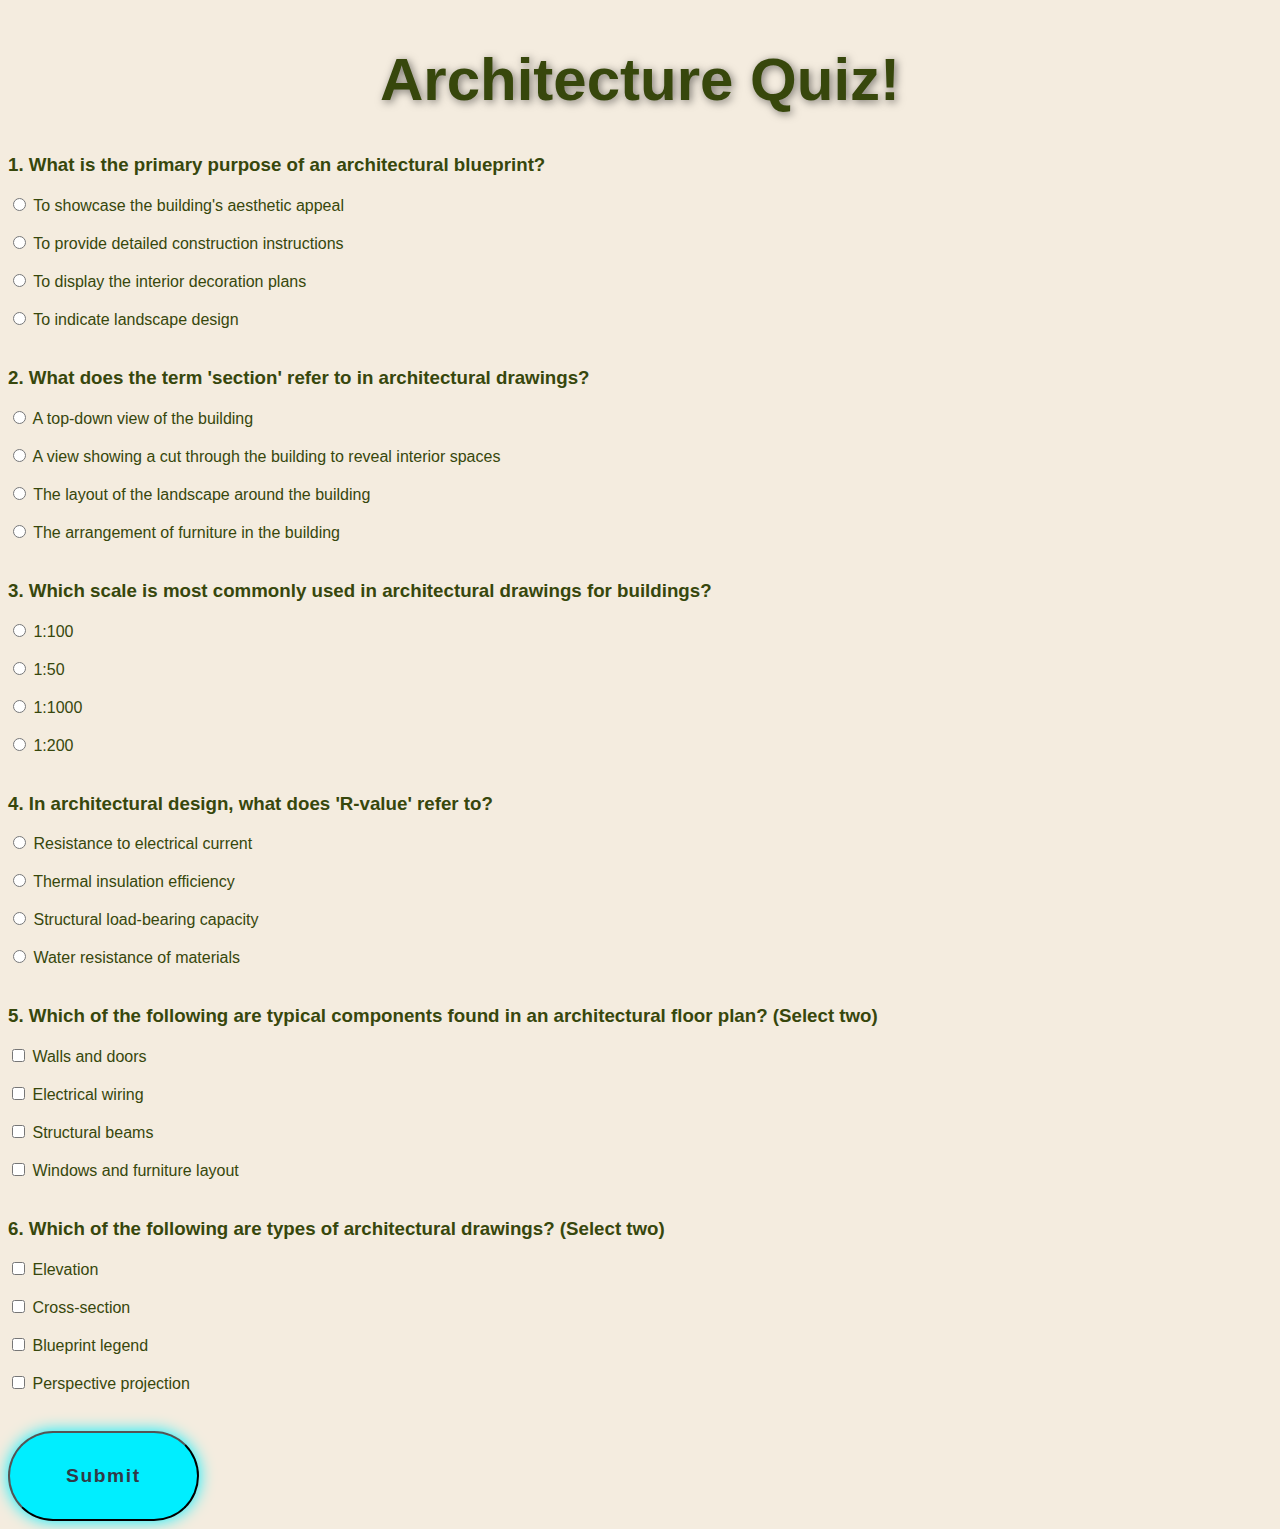
<file: ArchitectureQuiz.html>
<!DOCTYPE html>
<html lang="en">
<head>
    <meta charset="UTF-8">
    <meta http-equiv = "X-UA-Compatible" content = "IE=edge">
    <meta name = "viewport" content = "width = device - width, initial-scale = 1.0">
    <title>Architecture Quiz</title>

    <link rel="stylesheet" href="style.css"/>
</head>
<body>

<h1 id="title2"><span>Architecture Quiz!</span></h1>

<h3>1. What is the primary purpose of an architectural blueprint?</h3>
<form class="quiz-question">
    <div class="selectOption">
        <input type="radio" id="q1a1" name="question1" value="question1">
        <label for="q1a1">To showcase the building's aesthetic appeal</label>
    </div><br>

    <div class="selectOption">
        <input type="radio" id="q1a2" name="question1" value="question1">
        <label for="q1a2">To provide detailed construction instructions</label>
    </div><br>

    <div class="selectOption">
        <input type="radio" id="q1a3" name="question1" value="question1">
        <label for="q1a3">To display the interior decoration plans</label>
    </div><br>

    <div class="selectOption">
        <input type="radio" id="q1a4" name="question1" value="question1">
        <label for="q1a4">To indicate landscape design</label>
    </div><br>

</form>



<h3>2. What does the term 'section' refer to in architectural drawings?</h3>
<form class="quiz-question">
    <div class="selectOption">
        <input type="radio" id="q2a1" name="question2" value="question 2">
        <label for="q2a1">A top-down view of the building</label>
    </div><br>

    <div class="selectOption">
        <input type="radio" id="q2a2" name="question2" value="question 2">
        <label for="q2a2">A view showing a cut through the building to reveal interior spaces</label>
    </div><br>

    <div class="selectOption">
        <input type="radio" id="q2a3" name="question2" value="question2">
        <label for="q2a3">The layout of the landscape around the building</label>
    </div><br>

    <div class="selectOption">
        <input type="radio" id="q2a4" name="question2" value="Pacific">
        <label for="q2a4">The arrangement of furniture in the building</label>
    </div><br>

</form>

<h3>3. Which scale is most commonly used in architectural drawings for buildings?</h3>
<form class="quiz-question">
    <div class="selectOption">
        <input type="radio" id="q3a1" name="question3" value="question3">
        <label for="q3a1">1:100</label>
    </div><br>

    <div class="selectOption">
        <input type="radio" id="q3a2" name="question3" value="question3">
        <label for="q3a2">1:50</label>
    </div><br>

    <div class="selectOption">
        <input type="radio" id="q3a3" name="question3" value="question3">
        <label for="q3a3">1:1000</label>
    </div><br>

    <div class="selectOption">
        <input type="radio" id="q3a4" name="question3" value="question3">
        <label for="q3a4">1:200</label>
    </div><br>


</form>

<h3>4. In architectural design, what does 'R-value' refer to?</h3>
<form class="quiz-question">
    <div class="selectOption">
        <input type="radio" id="q4a1" name="question4" value="question4">
        <label for="q4a1">Resistance to electrical current</label>
    </div><br>

    <div class="selectOption">
        <input type="radio" id="q4a2" name="question4" value="question4">
        <label for="q4a2">Thermal insulation efficiency</label>
    </div><br>

    <div class="selectOption">
        <input type="radio" id="q4a3" name="question4" value="question4">
        <label for="q4a3">Structural load-bearing capacity</label>
    </div><br>

    <div class="selectOption">
        <input type="radio" id="q4a4" name="question4" value="question4">
        <label for="q4a4">Water resistance of materials</label>
    </div><br>

</form>

<h3>5. Which of the following are typical components found in an architectural floor plan? (Select two)</h3>
<form class="quiz-question">
    <div class="selectOption">
        <input type="checkbox" id="q6a1" name="question5" value="question5">
        <label for="q6a1">Walls and doors</label>
    </div><br>

    <div class="selectOption">
        <input type="checkbox" id="q6a2" name="question5" value="question5">
        <label for="q6a2">Electrical wiring</label>
    </div><br>

    <div class="selectOption">
        <input type="checkbox" id="q6a3" name="question5" value="question5">
        <label for="q6a3">Structural beams</label>
    </div><br>

    <div class="selectOption">
        <input type="checkbox" id="q6a4" name="question5" value="question5">
        <label for="q6a4">Windows and furniture layout</label>
    </div><br>

</form>

<h3>6. Which of the following are types of architectural drawings? (Select two)</h3>
<form class="quiz-question">
    <div class="selectOption">
        <input type="checkbox" id="q7a1" name="question6" value="question6">
        <label for="q7a1">Elevation</label>
    </div><br>

    <div class="selectOption">
        <input type="checkbox" id="q7a2" name="question6" value="question6">
        <label for="q7a2">Cross-section</label>
    </div><br>

    <div class="selectOption">
        <input type="checkbox" id="q7a3" name="question6" value="question6">
        <label for="q7a3">Blueprint legend</label>
    </div><br>

    <div class="selectOption">
        <input type="checkbox" id="q7a4" name="question6" value="question6">
        <label for="q7a4">Perspective projection</label>
    </div><br>
</form>

<form action="CongratulationPage.html">
    <button>Submit</button>
</form>


<script src="script.js"></script>
</body>
</html>
</file>
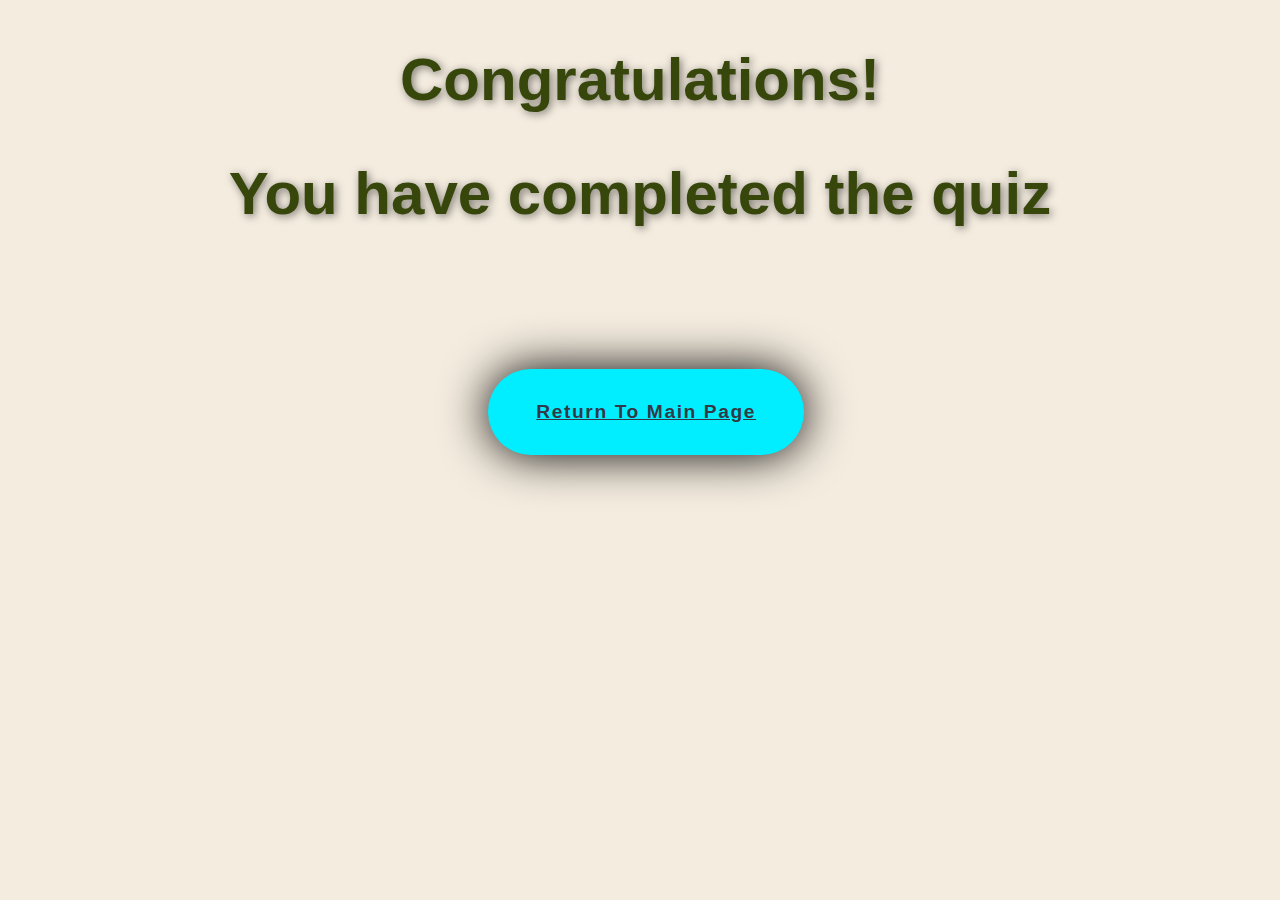
<file: CongratulationPage.html>
<!DOCTYPE html>
<html lang="en">
<head>
    <meta charset="UTF-8">
    <title>Completion Page</title>

    <link rel="stylesheet" href="style.css">
</head>
<body>

<h1 id="title3">Congratulations!</h1>
<h1 id="complete">You have completed the quiz</h1>

<a href = "index.html" class = "btn">Return To Main Page</a>
</body>
</html>
</file>
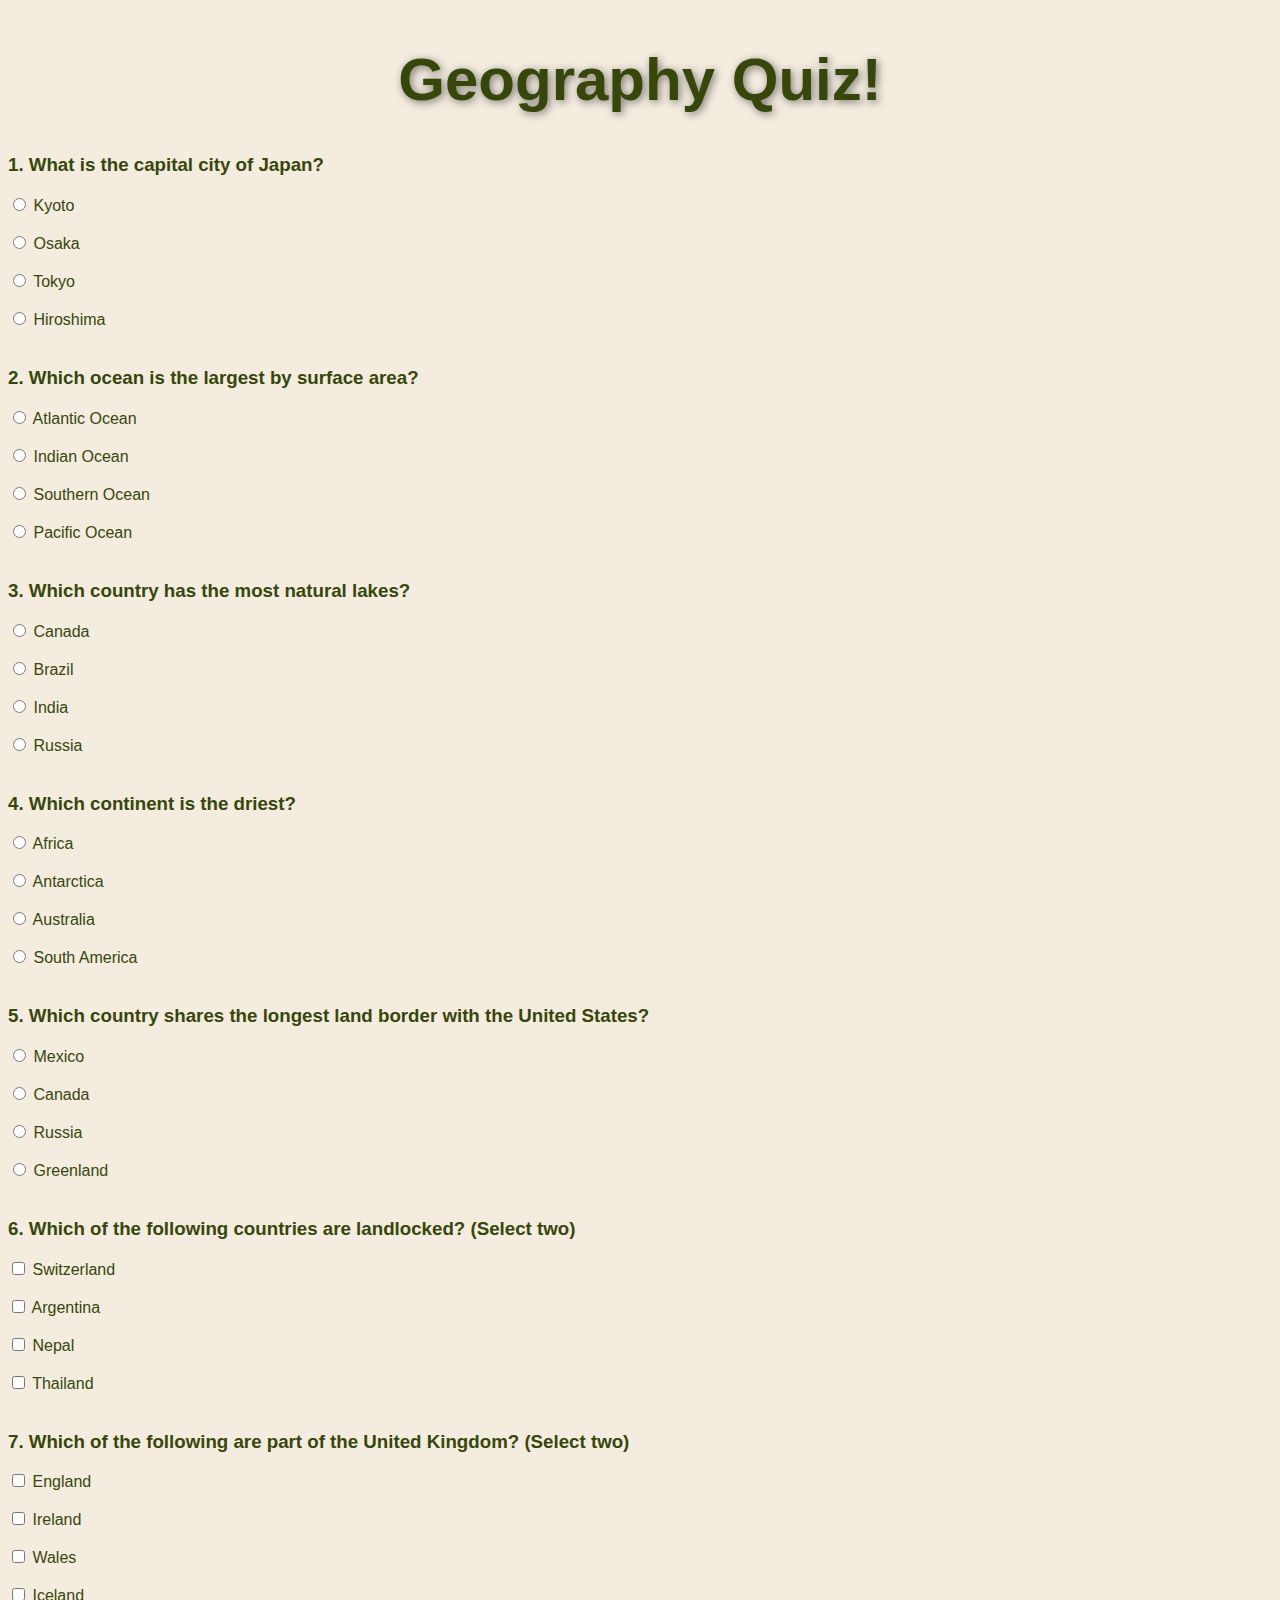
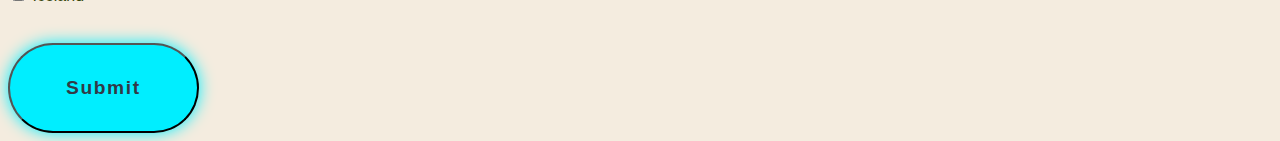
<file: GeographyQuiz.html>
<!DOCTYPE html>
<html lang="en">
<head>
    <meta charset="UTF-8">
    <meta http-equiv = "X-UA-Compatible" content = "IE=edge">
    <meta name = "viewport" content = "width = device - width, initial-scale = 1.0">
    <title>Geography Quiz</title>

    <link rel="stylesheet" href="style.css"/>
</head>
<body>

<h1 id="title2"><span>Geography Quiz!</span></h1>

<h3>1. What is the capital city of Japan?</h3>
<form class="quiz-question">
    <div class="selectOption">
        <input type="radio" id="q1a1" name="question1" value="Kyoto">
        <label for="q1a1">Kyoto</label>
    </div><br>

    <div class="selectOption">
        <input type="radio" id="q1a2" name="question1" value="Osaka">
        <label for="q1a2">Osaka</label>
    </div><br>

    <div class="selectOption">
        <input type="radio" id="q1a3" name="question1" value="Tokyo">
        <label for="q1a3">Tokyo</label>
    </div><br>

    <div class="selectOption">
        <input type="radio" id="q1a4" name="question1" value="Hiroshima">
        <label for="q1a4">Hiroshima</label>
    </div><br>

</form>

<h3>2. Which ocean is the largest by surface area?</h3>
<form class="quiz-question">
    <div class="selectOption">
        <input type="radio" id="q2a1" name="question2" value="Atlantic">
        <label for="q2a1">Atlantic Ocean</label>
    </div><br>

    <div class="selectOption">
        <input type="radio" id="q2a2" name="question2" value="Indian">
        <label for="q2a2">Indian Ocean</label>
    </div><br>

    <div class="selectOption">
        <input type="radio" id="q2a3" name="question2" value="Southern">
        <label for="q2a3">Southern Ocean</label>
    </div><br>

    <div class="selectOption">
        <input type="radio" id="q2a4" name="question2" value="Pacific">
        <label for="q2a4">Pacific Ocean</label>
    </div><br>

</form>

<h3>3. Which country has the most natural lakes?</h3>
<form class="quiz-question">
    <div class="selectOption">
        <input type="radio" id="q3a1" name="question3" value="Canada">
        <label for="q3a1">Canada</label>
    </div><br>

    <div class="selectOption">
        <input type="radio" id="q3a2" name="question3" value="Brazil">
        <label for="q3a2">Brazil</label>
    </div><br>

    <div class="selectOption">
        <input type="radio" id="q3a3" name="question3" value="India">
        <label for="q3a3">India</label>
    </div><br>

    <div class="selectOption">
        <input type="radio" id="q3a4" name="question3" value="Russia">
        <label for="q3a4">Russia</label>
    </div><br>


</form>

<h3>4. Which continent is the driest?</h3>
<form class="quiz-question">
    <div class="selectOption">
        <input type="radio" id="q4a1" name="question4" value="Africa">
        <label for="q4a1">Africa</label>
    </div><br>

    <div class="selectOption">
        <input type="radio" id="q4a2" name="question4" value="Antarctica">
        <label for="q4a2">Antarctica</label>
    </div><br>

    <div class="selectOption">
        <input type="radio" id="q4a3" name="question4" value="Australia">
        <label for="q4a3">Australia</label>
    </div><br>

    <div class="selectOption">
        <input type="radio" id="q4a4" name="question4" value="South America">
        <label for="q4a4">South America</label>
    </div><br>

</form>

<h3>5. Which country shares the longest land border with the United States?</h3>
<form class="quiz-question">
    <div class="selectOption">
        <input type="radio" id="q5a1" name="question5" value="Mexico">
        <label for="q5a1">Mexico</label>
    </div><br>

    <div class="selectOption">
        <input type="radio" id="q5a2" name="question5" value="Canada">
        <label for="q5a2">Canada</label>
    </div><br>

    <div class="selectOption">
        <input type="radio" id="q5a3" name="question5" value="Russia">
        <label for="q5a3">Russia</label>
    </div><br>

    <div class="selectOption">
        <input type="radio" id="q5a4" name="question5" value="Greenland">
        <label for="q5a4">Greenland</label>
    </div><br>

</form>

<h3>6. Which of the following countries are landlocked? (Select two)</h3>
<form class="quiz-question">
    <div class="selectOption">
        <input type="checkbox" id="q6a1" name="question6" value="Switzerland">
        <label for="q6a1">Switzerland</label>
    </div><br>

    <div class="selectOption">
        <input type="checkbox" id="q6a2" name="question6" value="Argentina">
        <label for="q6a2">Argentina</label>
    </div><br>

    <div class="selectOption">
        <input type="checkbox" id="q6a3" name="question6" value="Nepal">
        <label for="q6a3">Nepal</label>
    </div><br>

    <div class="selectOption">
        <input type="checkbox" id="q6a4" name="question6" value="Thailand">
        <label for="q6a4">Thailand</label>
    </div><br>

</form>

<h3>7. Which of the following are part of the United Kingdom? (Select two)</h3>
<form class="quiz-question">
    <div class="selectOption">
        <input type="checkbox" id="q7a1" name="question7" value="England">
        <label for="q7a1">England</label>
    </div><br>

    <div class="selectOption">
        <input type="checkbox" id="q7a2" name="question7" value="Ireland">
        <label for="q7a2">Ireland</label>
    </div><br>

    <div class="selectOption">
        <input type="checkbox" id="q7a3" name="question7" value="Wales">
        <label for="q7a3">Wales</label>
    </div><br>

    <div class="selectOption">
        <input type="checkbox" id="q7a4" name="question7" value="Iceland">
        <label for="q7a4">Iceland</label>
    </div><br>
</form>

<form action="CongratulationPage.html">
    <button>Submit</button>
</form>


<script src="script.js"></script>
</body>
</html>
</file>
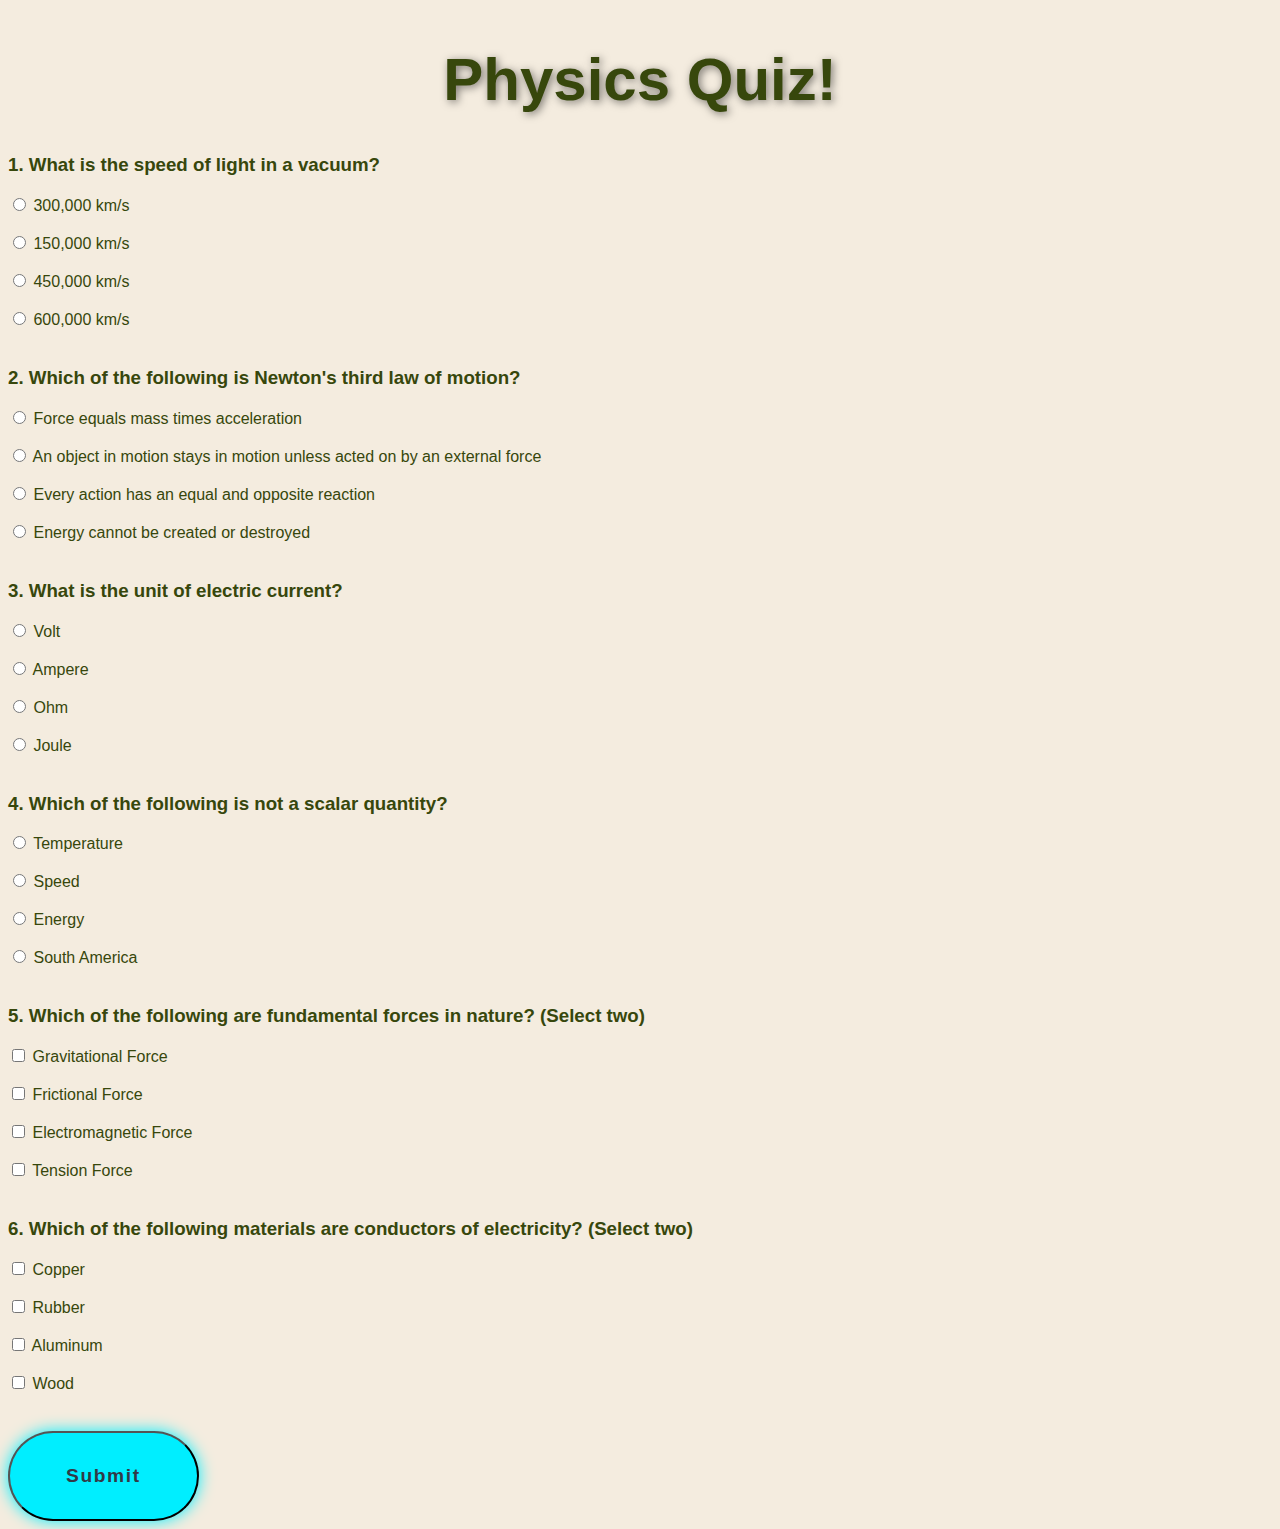
<file: PhysicsQuiz.html>
<!DOCTYPE html>
<html lang="en">
<head>
    <meta charset="UTF-8">
    <meta http-equiv = "X-UA-Compatible" content = "IE=edge">
    <meta name = "viewport" content = "width = device - width, initial-scale = 1.0">
    <title>Geography Quiz</title>

    <link rel="stylesheet" href="style.css"/>
</head>
<body>

<h1 id="title2"><span>Physics Quiz!</span></h1>

<h3>1. What is the speed of light in a vacuum?</h3>
<form class="quiz-question">
    <div class="selectOption">
        <input type="radio" id="q1a1" name="question1" value="question1">
        <label for="q1a1">300,000 km/s</label>
    </div><br>

    <div class="selectOption">
        <input type="radio" id="q1a2" name="question1" value="question1">
        <label for="q1a2">150,000 km/s</label>
    </div><br>

    <div class="selectOption">
        <input type="radio" id="q1a3" name="question1" value="question1">
        <label for="q1a3">450,000 km/s</label>
    </div><br>

    <div class="selectOption">
        <input type="radio" id="q1a4" name="question1" value="question1">
        <label for="q1a4">600,000 km/s</label>
    </div><br>

</form>



<h3>2. Which of the following is Newton's third law of motion?</h3>
<form class="quiz-question">
    <div class="selectOption">
        <input type="radio" id="q2a1" name="question2" value="question 2">
        <label for="q2a1">Force equals mass times acceleration</label>
    </div><br>

    <div class="selectOption">
        <input type="radio" id="q2a2" name="question2" value="question 2">
        <label for="q2a2">An object in motion stays in motion unless acted on by an external force</label>
    </div><br>

    <div class="selectOption">
        <input type="radio" id="q2a3" name="question2" value="question2">
        <label for="q2a3">Every action has an equal and opposite reaction</label>
    </div><br>

    <div class="selectOption">
        <input type="radio" id="q2a4" name="question2" value="Pacific">
        <label for="q2a4">Energy cannot be created or destroyed</label>
    </div><br>

</form>

<h3>3. What is the unit of electric current?</h3>
<form class="quiz-question">
    <div class="selectOption">
        <input type="radio" id="q3a1" name="question3" value="question3">
        <label for="q3a1">Volt</label>
    </div><br>

    <div class="selectOption">
        <input type="radio" id="q3a2" name="question3" value="question3">
        <label for="q3a2">Ampere</label>
    </div><br>

    <div class="selectOption">
        <input type="radio" id="q3a3" name="question3" value="question3">
        <label for="q3a3">Ohm</label>
    </div><br>

    <div class="selectOption">
        <input type="radio" id="q3a4" name="question3" value="question3">
        <label for="q3a4">Joule</label>
    </div><br>


</form>

<h3>4. Which of the following is not a scalar quantity?</h3>
<form class="quiz-question">
    <div class="selectOption">
        <input type="radio" id="q4a1" name="question4" value="question4">
        <label for="q4a1">Temperature</label>
    </div><br>

    <div class="selectOption">
        <input type="radio" id="q4a2" name="question4" value="question4">
        <label for="q4a2">Speed</label>
    </div><br>

    <div class="selectOption">
        <input type="radio" id="q4a3" name="question4" value="question4">
        <label for="q4a3">Energy</label>
    </div><br>

    <div class="selectOption">
        <input type="radio" id="q4a4" name="question4" value="question4">
        <label for="q4a4">South America</label>
    </div><br>

</form>

<h3>5. Which of the following are fundamental forces in nature? (Select two)</h3>
<form class="quiz-question">
    <div class="selectOption">
        <input type="checkbox" id="q6a1" name="question5" value="question5">
        <label for="q6a1">Gravitational Force</label>
    </div><br>

    <div class="selectOption">
        <input type="checkbox" id="q6a2" name="question5" value="question5">
        <label for="q6a2">Frictional Force</label>
    </div><br>

    <div class="selectOption">
        <input type="checkbox" id="q6a3" name="question5" value="question5">
        <label for="q6a3">Electromagnetic Force</label>
    </div><br>

    <div class="selectOption">
        <input type="checkbox" id="q6a4" name="question5" value="question5">
        <label for="q6a4">Tension Force</label>
    </div><br>

</form>

<h3>6. Which of the following materials are conductors of electricity? (Select two)</h3>
<form class="quiz-question">
    <div class="selectOption">
        <input type="checkbox" id="q7a1" name="question6" value="question6">
        <label for="q7a1">Copper</label>
    </div><br>

    <div class="selectOption">
        <input type="checkbox" id="q7a2" name="question6" value="question6">
        <label for="q7a2">Rubber</label>
    </div><br>

    <div class="selectOption">
        <input type="checkbox" id="q7a3" name="question6" value="question6">
        <label for="q7a3">Aluminum</label>
    </div><br>

    <div class="selectOption">
        <input type="checkbox" id="q7a4" name="question6" value="question6">
        <label for="q7a4">Wood</label>
    </div><br>
</form>

<form action="CongratulationPage.html">
    <button>Submit</button>
</form>


<script src="script.js"></script>
</body>
</html>
</file>
<file: style.css>
* {
    background-color: #f4ecdf;
    font-family: cooper, sans-serif;
    scroll-behavior: smooth;
    color: #37470c;
}

h1{
    text-align: center;
    font-size: 60px;
    padding-top: 5px;
    text-shadow: 2px 2px 8px rgba(0, 0, 0, 0.5);
}

h2{
    text-align: center;
    font-size: 50px;
    font-weight: bolder;
    text-shadow: 2px 2px 8px rgba(0, 0, 0, 0.3);
    animation: floatText 3s ease-in-out infinite;
}

span{
    color: #37470c;
}

p{
    text-align: left;
    font-size: 25px;
    margin-left: 50px;
    padding: 5px;
    font-weight: 500;
}

@keyframes floatText{
    0% {
        transform: translateY(0);
    }

    50%{
        transform: translateY(-1rem);
    }

    100%{
        transform: translateY(0);
    }
}

#pick{
    padding-top: 5px;
    text-align: center;
    padding-bottom: 5px;
}


#geographyImage,
#architectureImage {
    width: 260px;
    height: auto;
    margin-bottom: 30px;
    margin-top: 15px;
    border: 2px solid black;
    border-radius: 20px;
    box-shadow: 2px 2px 4px #000;
}

#physicsImage{
    width: 290px;
    height: auto;
    margin-bottom: 30px;
    margin-top: 15px;
    border: 2px solid black;
    border-radius: 20px;
    box-shadow: 2px 2px 4px #000;
    object-fit: cover;
}

#submitButton2{
    width: 250px;
    height: auto;
    margin-top: -15px;
    background-color: darkgreen;
}

#submitButton{
    width: 250px;
    height: auto;
    margin-top: -15px;
    background-color: lightblue;
}

#submitButton3{
    width: 250px;
    height: auto;
    margin-top: -15px;
    background-color: lightcoral;
}

.geographyCard,
.physicsCard,
.architectureCard {
    text-align: center;
    width: 300px;
    border: 2px solid #ccc;
    border-radius: 20px;
    padding: 10px;
    background-color: darkgreen;
}

.physicsCard{
    background-color: lightblue;
}

.architectureCard{
    background-color: lightcoral;
}

.geographyCard input,
.geographyCard textarea,
.physicsCard input,
.physicsCard textarea,
.architectureCard input,
.architectureCard textarea {
    width: 80%;
    padding: 1rem;
    font-size: 1rem;
    border-radius: 1rem;
    background-color: white;
}

.selection{
    display: flex;
    justify-content: center;
    align-items: stretch;
    gap: 100px;
    padding: 20px;
}

/* Style for the form to align radio buttons vertically */
.quiz-question {
    display: flex;
    flex-direction: column; /* Align items in a column */
    margin-bottom: 20px;   /* Space between questions */
}

.quiz-question label {
    margin-bottom: 10px; /* Space between each label */
}

button{
    padding: 2rem 3.5rem;
    background: #0ef;
    border-radius: 4rem;
    box-shadow: 0 0 1rem #0ef;
    font-size: 1.2rem;
    color: #323946;
    letter-spacing: .1rem;
    font-weight: 600;
    transition: .5s ease;
    display: inline-block;
}

button:hover{
    box-shadow: none;
}

.btn{
    margin-left: 38%;
    margin-top: 100px;
    padding: 2rem 3rem;
    background: #0ef;
    border-radius: 4rem;
    box-shadow: 0 0 3rem #000000;
    font-size: 1.2rem;
    color: #323946;
    letter-spacing: .1rem;
    font-weight: 600;
    transition: .5s ease;
    display: inline-block;
}

.btn:hover{
    box-shadow: none;
}
</file>
